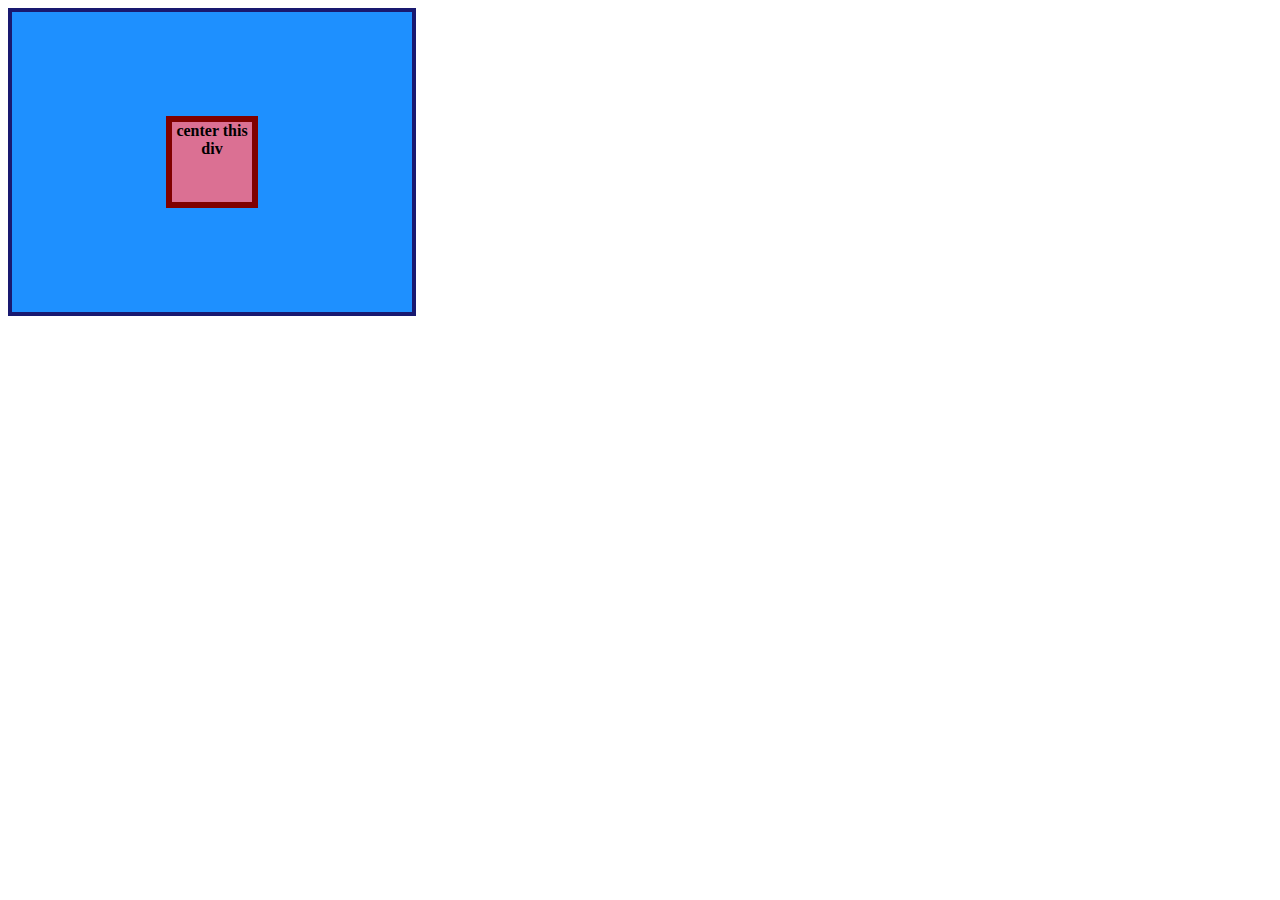
<file: flex/01-flex-center/index.html>
<!DOCTYPE html>
<html lang="en">
  <head>
    <meta charset="UTF-8" />
    <meta http-equiv="X-UA-Compatible" content="IE=edge" />
    <meta name="viewport" content="width=device-width, initial-scale=1.0" />
    <title>CENTER THIS DIV</title>
    <link rel="stylesheet" href="style.css" />
  </head>
  <body>
    <div class="container">
      <div class="box">center this div</div>
    </div>
  </body>
</html>
</file>
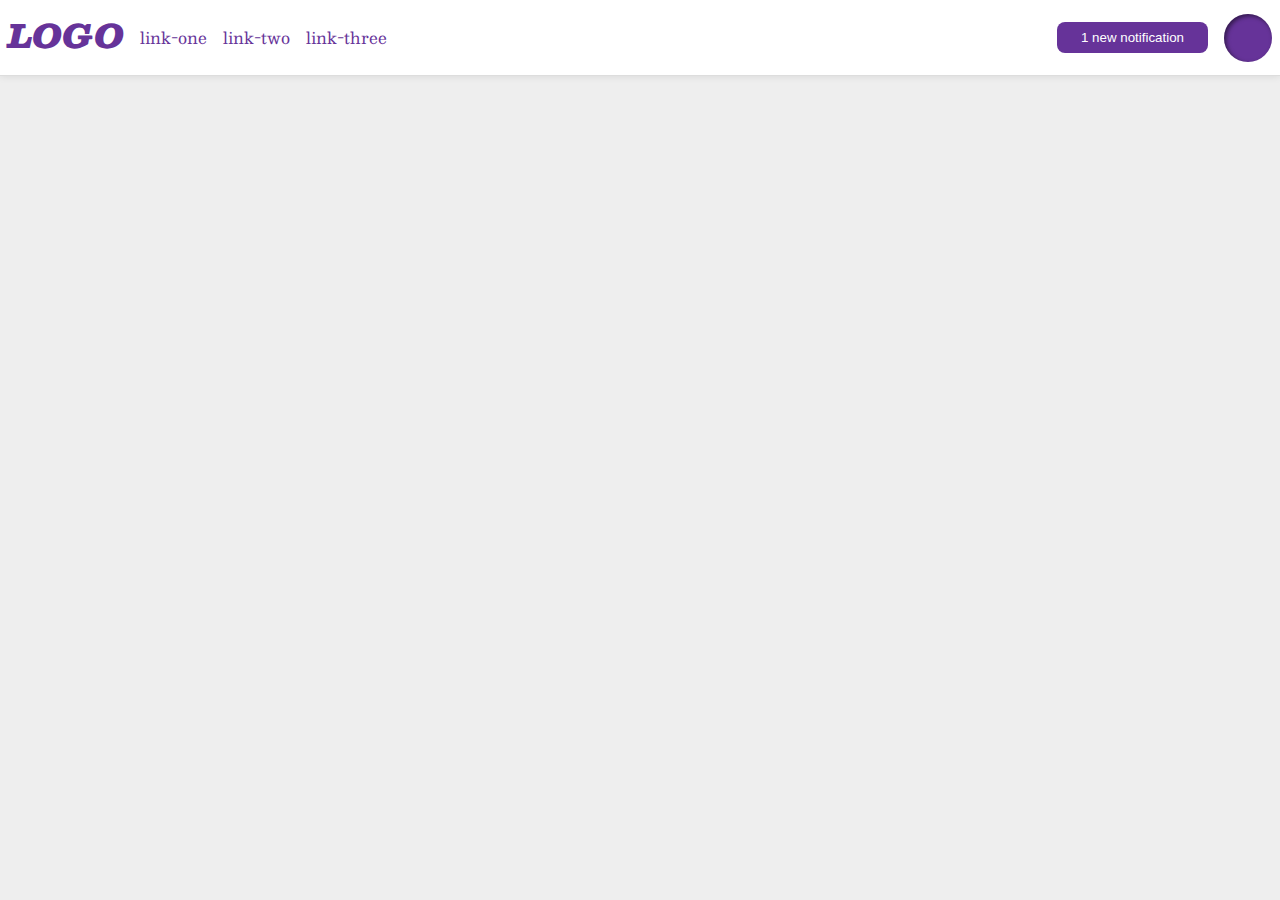
<file: flex/03-flex-header-2/index.html>
<!DOCTYPE html>
<html lang="en">
  <head>
    <meta charset="UTF-8" />
    <meta http-equiv="X-UA-Compatible" content="IE=edge" />
    <meta name="viewport" content="width=device-width, initial-scale=1.0" />
    <title>Flex Header 2</title>
    <link rel="stylesheet" href="style.css" />
  </head>
  <body>
    <div class="header">
      <div class="left-items">
        <div class="logo">LOGO</div>
        <ul class="links">
          <li><a href="google.com">link-one</a></li>
          <li><a href="google.com">link-two</a></li>
          <li><a href="google.com">link-three</a></li>
        </ul>
      </div>

      <div class="right-items">
        <button class="notifications">1 new notification</button>
        <div class="profile-image"></div>
      </div>
    </div>
  </body>
</html>
</file>
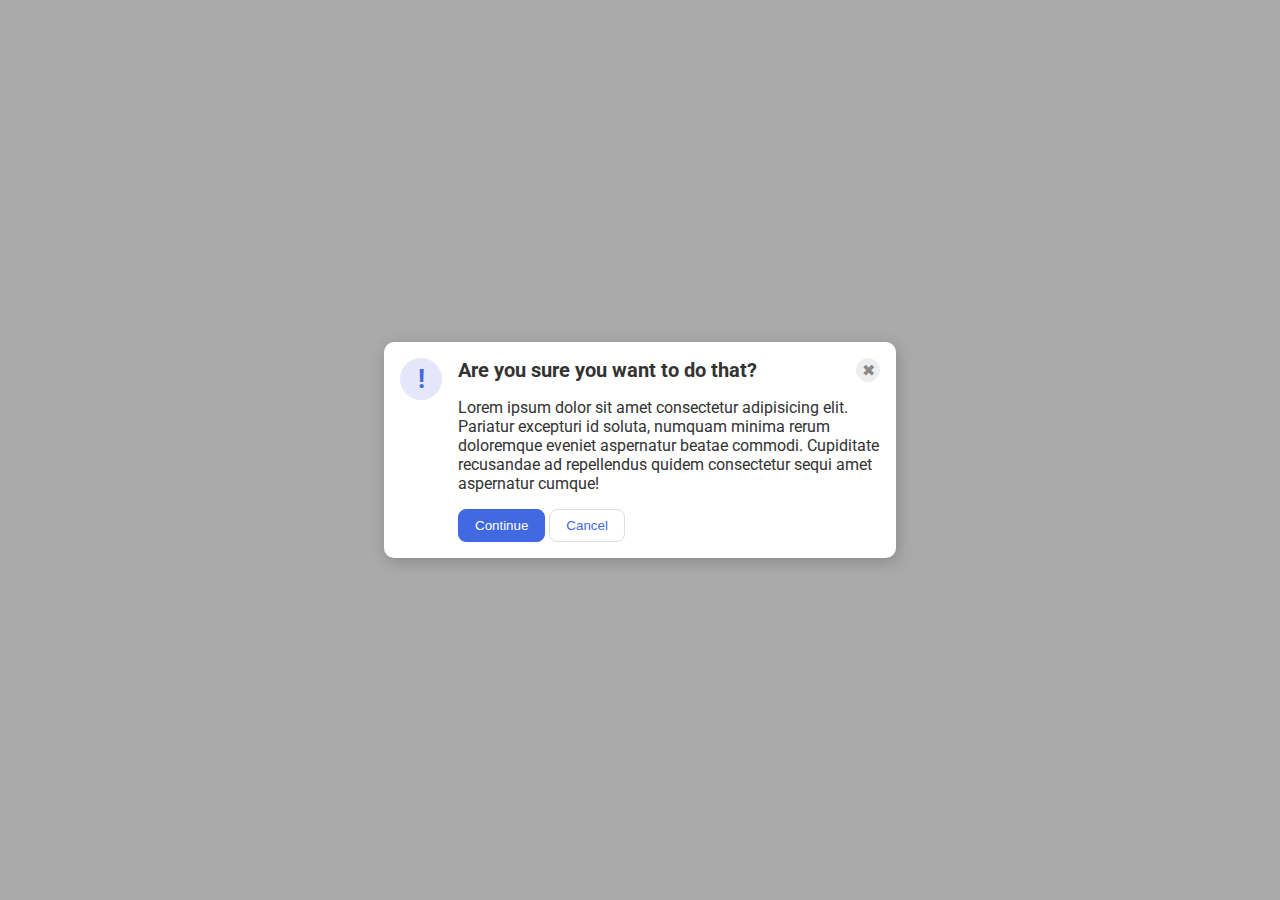
<file: flex/05-flex-modal/index.html>
<!DOCTYPE html>
<html lang="en">
  <head>
    <meta charset="UTF-8" />
    <meta http-equiv="X-UA-Compatible" content="IE=edge" />
    <meta name="viewport" content="width=device-width, initial-scale=1.0" />
    <link rel="stylesheet" href="style.css" />
    <title>Modal</title>
  </head>
  <body>
    <div class="modal">
      <div class="left">
        <div class="icon">!</div>
      </div>
      <div class="right">
        <div class="header-box">
          <div class="header">Are you sure you want to do that?</div>
          <button class="close-button">✖</button>
        </div>
        <div class="text">
          Lorem ipsum dolor sit amet consectetur adipisicing elit. Pariatur
          excepturi id soluta, numquam minima rerum doloremque eveniet
          aspernatur beatae commodi. Cupiditate recusandae ad repellendus quidem
          consectetur sequi amet aspernatur cumque!
        </div>
        <button class="continue">Continue</button>
        <button class="cancel">Cancel</button>
      </div>
    </div>
  </body>
</html>
</file>
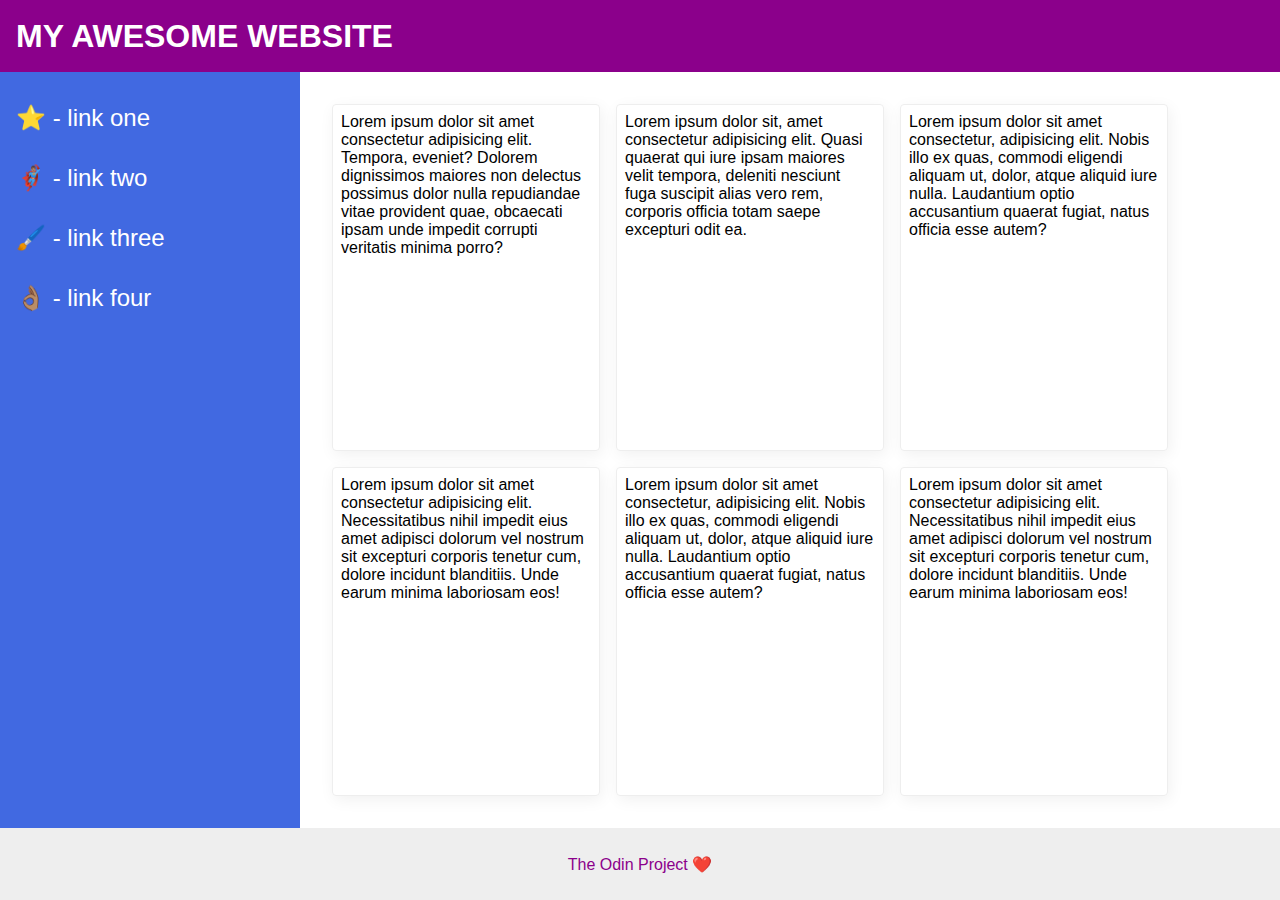
<file: flex/07-flex-layout-2/index.html>
<!DOCTYPE html>
<html lang="en">
  <head>
    <meta charset="UTF-8" />
    <meta http-equiv="X-UA-Compatible" content="IE=edge" />
    <meta name="viewport" content="width=device-width, initial-scale=1.0" />
    <title>The Holy Grail</title>
    <link rel="stylesheet" href="style.css" />
  </head>
  <body>
    <div class="header">MY AWESOME WEBSITE</div>

    <div class="body">
      <div class="sidebar">
        <ul>
          <li><a href="#">⭐ - link one</a></li>
          <li><a href="#">🦸🏽‍♂️ - link two</a></li>
          <li><a href="#">🖌️ - link three</a></li>
          <li><a href="#">👌🏽 - link four</a></li>
        </ul>
      </div>

      <div class="card-box">
        <div class="card">
          Lorem ipsum dolor sit amet consectetur adipisicing elit. Tempora,
          eveniet? Dolorem dignissimos maiores non delectus possimus dolor nulla
          repudiandae vitae provident quae, obcaecati ipsam unde impedit
          corrupti veritatis minima porro?
        </div>
        <div class="card">
          Lorem ipsum dolor sit, amet consectetur adipisicing elit. Quasi
          quaerat qui iure ipsam maiores velit tempora, deleniti nesciunt fuga
          suscipit alias vero rem, corporis officia totam saepe excepturi odit
          ea.
        </div>
        <div class="card">
          Lorem ipsum dolor sit amet consectetur, adipisicing elit. Nobis illo
          ex quas, commodi eligendi aliquam ut, dolor, atque aliquid iure nulla.
          Laudantium optio accusantium quaerat fugiat, natus officia esse autem?
        </div>
        <div class="card">
          Lorem ipsum dolor sit amet consectetur adipisicing elit.
          Necessitatibus nihil impedit eius amet adipisci dolorum vel nostrum
          sit excepturi corporis tenetur cum, dolore incidunt blanditiis. Unde
          earum minima laboriosam eos!
        </div>
        <div class="card">
          Lorem ipsum dolor sit amet consectetur, adipisicing elit. Nobis illo
          ex quas, commodi eligendi aliquam ut, dolor, atque aliquid iure nulla.
          Laudantium optio accusantium quaerat fugiat, natus officia esse autem?
        </div>
        <div class="card">
          Lorem ipsum dolor sit amet consectetur adipisicing elit.
          Necessitatibus nihil impedit eius amet adipisci dolorum vel nostrum
          sit excepturi corporis tenetur cum, dolore incidunt blanditiis. Unde
          earum minima laboriosam eos!
        </div>
      </div>
    </div>

    <div class="footer">The Odin Project ❤️</div>
  </body>
</html>
</file>
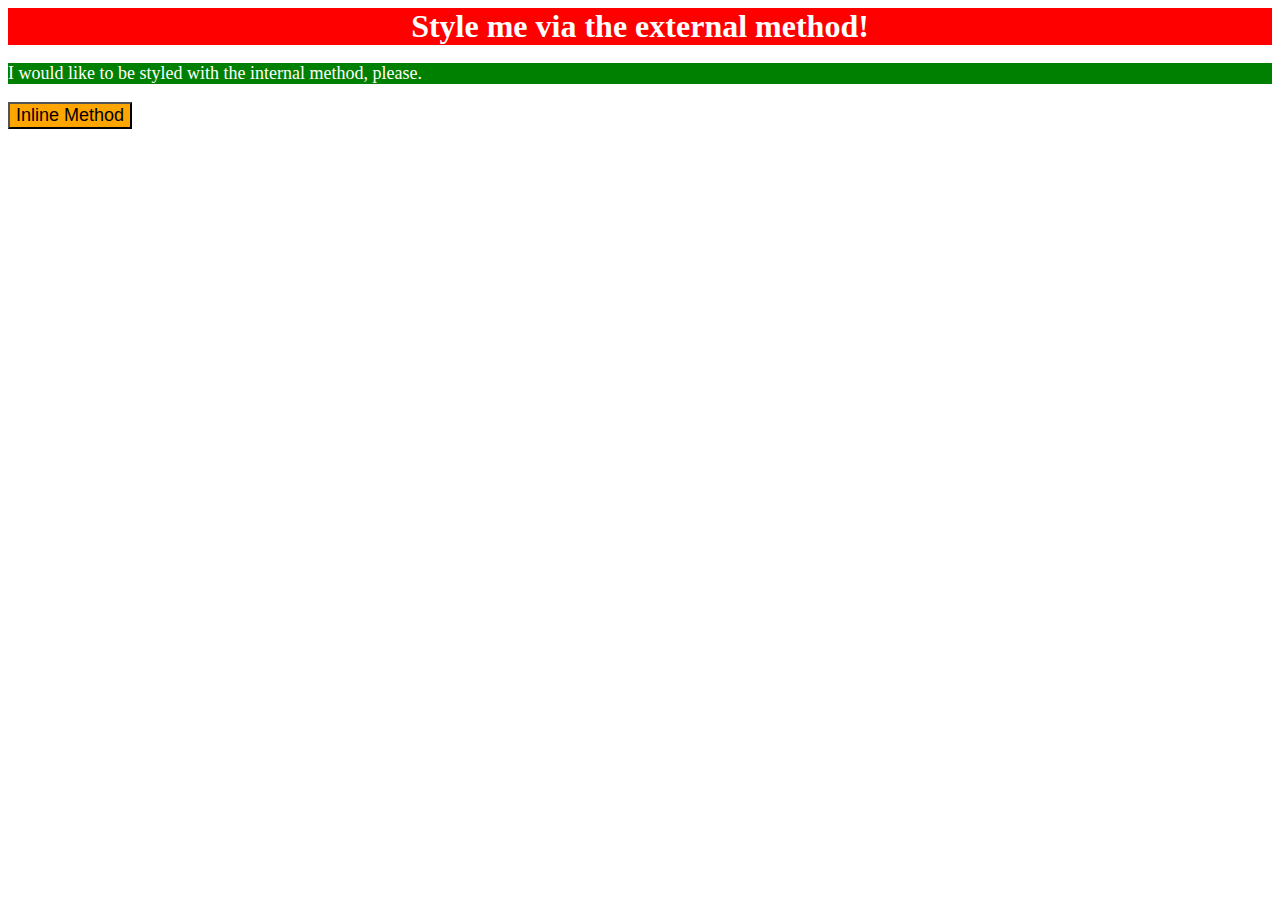
<file: foundations/01-css-methods/index.html>
<!DOCTYPE html>
<html lang="en">
  <head>
    <meta charset="UTF-8">
    <meta http-equiv="X-UA-Compatible" content="IE=edge">
    <meta name="viewport" content="width=device-width, initial-scale=1.0">
    <title>Methods for Adding CSS</title>
    <link rel="stylesheet" href="style.css">

    <style>
      p {
        background-color: green;
        color: white;
        font-size: 18px;
      }
    </style>
  </head>
  <body>
    <div>Style me via the external method!</div>
    <p>I would like to be styled with the internal method, please.</p>
    <button style="background-color: orange; font-size: 18px;">Inline Method</button>
  </body>
</html>
</file>
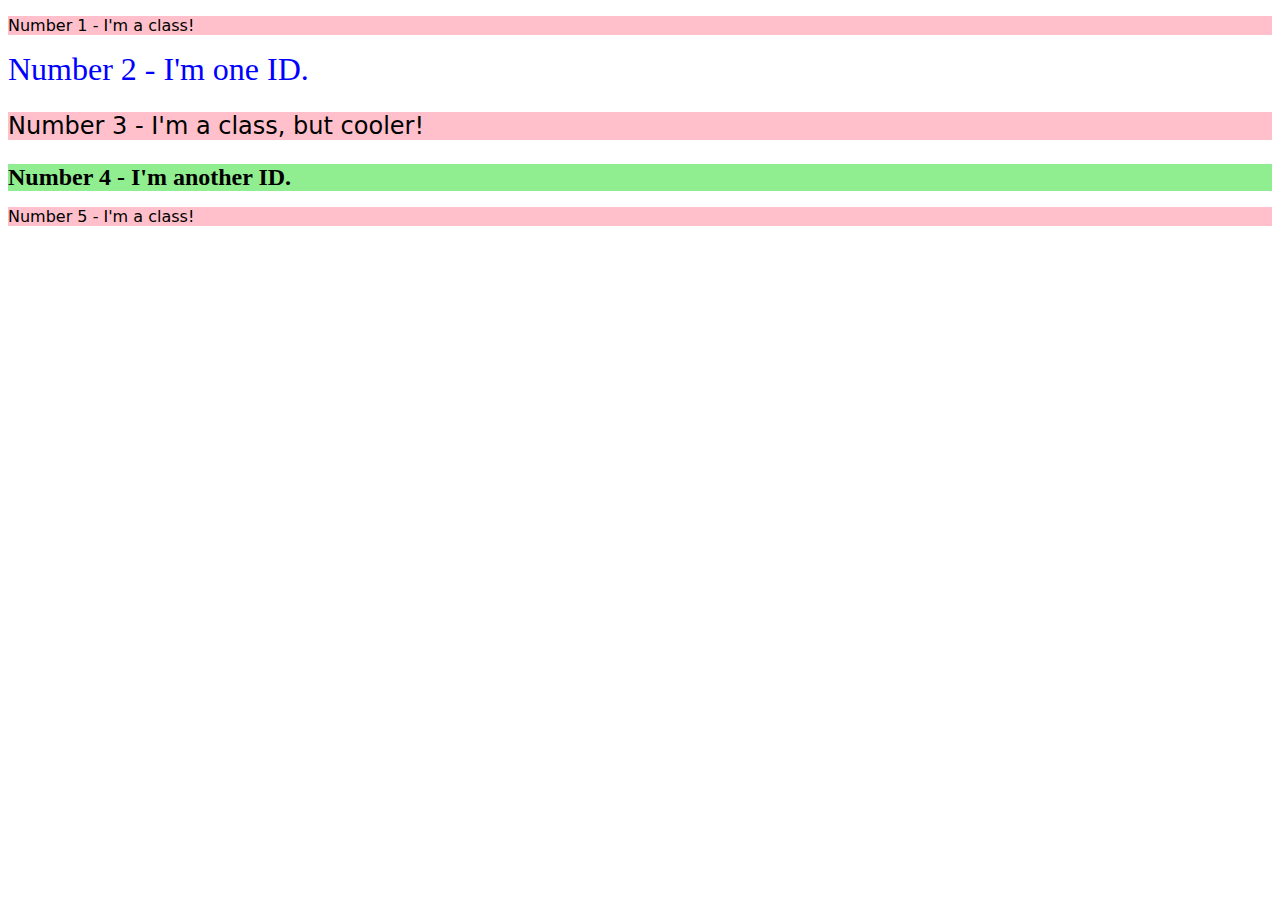
<file: foundations/02-class-id-selectors/index.html>
<!DOCTYPE html>
<html lang="en">
  <head>
    <meta charset="UTF-8">
    <meta http-equiv="X-UA-Compatible" content="IE=edge">
    <meta name="viewport" content="width=device-width, initial-scale=1.0">
    <title>Class and ID Selectors</title>
    <link rel="stylesheet" href="style.css">
  </head>
  <body>
    <p>Number 1 - I'm a class!</p>
    <div id="two">Number 2 - I'm one ID.</div>
    <p id="three">Number 3 - I'm a class, but cooler!</p>
    <div id="four">Number 4 - I'm another ID.</div>
    <p>Number 5 - I'm a class!</p>
  </body>
</html>
</file>
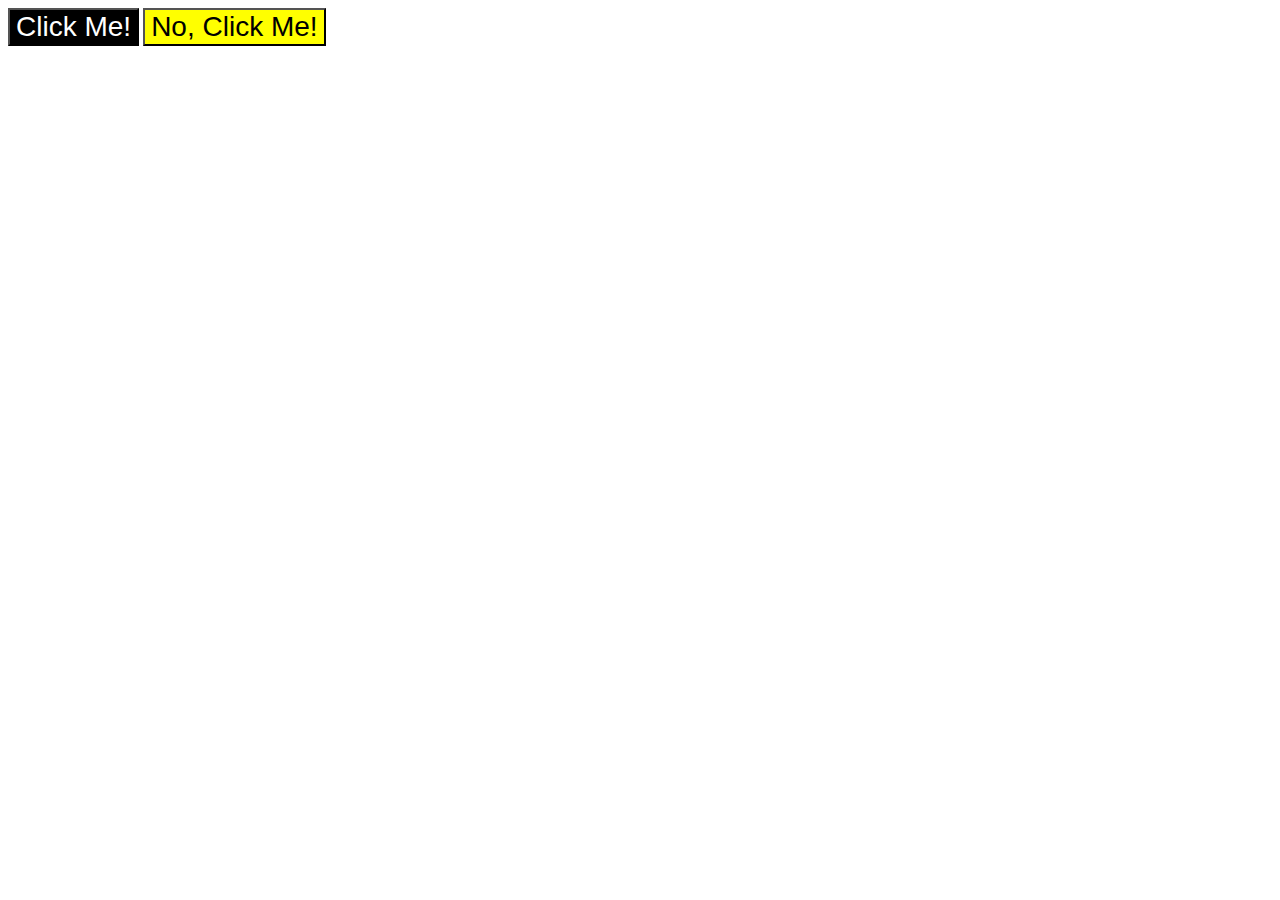
<file: foundations/03-grouping-selectors/index.html>
<!DOCTYPE html>
<html lang="en">
  <head>
    <meta charset="UTF-8">
    <meta http-equiv="X-UA-Compatible" content="IE=edge">
    <meta name="viewport" content="width=device-width, initial-scale=1.0">
    <title>Grouping Selectors</title>
    <link rel="stylesheet" href="style.css">
  </head>
  <body>
    <button class="first">Click Me!</button>
    <button class="second">No, Click Me!</button>
  </body>
</html>
</file>
<file: flex/01-flex-center/style.css>
.container {
  background: dodgerblue;
  border: 4px solid midnightblue;
  width: 400px;
  height: 300px;
  display: flex;
  justify-content: center;
  align-items: center;
}

.box {
  background: palevioletred;
  font-weight: bold;
  text-align: center;
  border: 6px solid maroon;
  width: 80px;
  height: 80px;
}
</file>
<file: flex/03-flex-header-2/style.css>
/* this is some magical font-importing.  
you'll learn about it later. */
@import url('https://fonts.googleapis.com/css2?family=Besley:ital,wght@0,400;1,900&display=swap');

body {
  margin: 0;
  background: #eee;
  font-family: Besley, serif;
}

.header {
  background: white;
  border-bottom: 1px solid #ddd;
  box-shadow: 0 0 8px rgba(0,0,0,.1);
  padding: 8px;
  display: flex;
  flex-direction: row;
  justify-content: space-between;
  align-items: center;
}

.profile-image {
  background: rebeccapurple;
  box-shadow: inset 2px 2px 4px rgba(0,0,0,.5);
  border-radius: 50%;
  width: 48px;
  height: 48px;
}

.logo {
  color: rebeccapurple;
  font-size: 32px;
  font-weight: 900;
  font-style: italic;
}

.left-items {
  display: flex;
  gap: 16px;
}

.right-items {
  display: flex;
  flex-direction: row;
  gap: 16px;
  align-items: center;
}

button {
  border: none;
  border-radius: 8px;
  background: rebeccapurple;
  color: white;
  padding: 8px 24px;
}

a {
  /* this removes the line under our links */
  text-decoration: none;
  color: rebeccapurple;
}

ul {
  list-style-type: none;
  display: flex;
  flex-direction: row;
  gap: 16px;
  padding: 0;
}
</file>
<file: flex/05-flex-modal/style.css>
@import url('https://fonts.googleapis.com/css2?family=Roboto:wght@400;700&display=swap');

html, body {
  height: 100%;
}

body {
  font-family: Roboto, sans-serif;
  margin: 0;
  background: #aaa;
  color: #333;
  /* I'll give you this one for free lol */
  display: flex;
  align-items: center;
  justify-content: center;
}

.modal {
  background: white;
  width: 480px;
  border-radius: 10px;
  box-shadow: 2px 4px 16px rgba(0,0,0,.2);
  padding: 16px;
  display: flex;
  gap: 16px;
}

.header-box {
  display: flex;
  justify-content: space-between;
  align-items: center;
}

.header {
  font-weight: bold;
  font-size: 20px;
}

.text {
  padding: 16px 0;
}

.icon {
  color: royalblue;
  font-size: 26px;
  font-weight: 700;
  background: lavender;
  width: 42px;
  height: 42px;
  border-radius: 50%;
  display: flex;
  align-items: center;
  justify-content: center;
}

.close-button {
  background: #eee;
  border-radius: 50%;
  color: #888;
  font-weight: 400;
  font-size: 16px;
  height: 24px;
  width: 24px;
  display: flex;
  align-items: center;
  justify-content: center;
  border: 1px solid #eee;
  padding: 0;
}

button {
  cursor: pointer;
  padding: 8px 16px;
  border-radius: 8px;
}

button.continue {
  background: royalblue;
  border: 1px solid royalblue;
  color: white;
}

button.cancel {
  background: white;
  border: 1px solid #ddd;
  color: royalblue;
}
</file>
<file: flex/07-flex-layout-2/style.css>
body {
  font-family: -apple-system, BlinkMacSystemFont, 'Segoe UI', Roboto, Oxygen, Ubuntu, Cantarell, 'Open Sans', 'Helvetica Neue', sans-serif;
  margin: 0;
  min-height: 100vh;
  display: flex;
  flex-direction: column;
}

ul {
  list-style: none;
  padding: 0px 16px;
}

li {
  padding: 16px 0px;
}

a {
  text-decoration: none;
  color: white;
  font-size: 24px;
}

.header {
  height: 72px;
  background: darkmagenta;
  color: white;
  font-size: 32px;
  font-weight: 900;
  display: flex;
  justify-content: flex-start;
  align-items: center;
  padding-left: 16px;
}

.body {
  display: flex;
  flex: 1;
}

.card-box {
  display: flex;
  flex: 1;
  flex-wrap: wrap;
  padding: 32px;
  gap: 16px
}

.footer {
  height: 72px;
  background: #eee;
  color: darkmagenta;
  display: flex;
  justify-content: center;
  align-items: center;
}

.sidebar {
  width: 300px;
  background: royalblue;
  box-sizing: border-box;
  flex: none;
}

.card {
  border: 1px solid #eee;
  box-shadow: 2px 4px 16px rgba(0,0,0,.06);
  border-radius: 4px;
  width: 250px;
  height: auto;
  padding: 8px;
}
</file>
<file: foundations/01-css-methods/style.css>
div {
    background-color: red;
    color: white;
    font-size: 32px;
    text-align: center;
    font-weight: bold;
}
</file>
<file: foundations/02-class-id-selectors/style.css>
p {
    background-color: pink;
    font-family: Verdana, DejaVu Sans, sans-serif;
}

#two {
    color: blue;
    font-size: 32px;
}

#three {
    font-size: 24px;
}

#four {
    background-color: lightgreen;
    font-size: 24px;
    font-weight: bold;
}
</file>
<file: foundations/03-grouping-selectors/style.css>
.first {
    background-color: black;
    color: white;
}

.second {
    background-color: yellow;
}

.first,
.second {
    font-size: 28px;
    font-family: Helvetica, 'Times New Roman', sans-serif;
}
</file>
